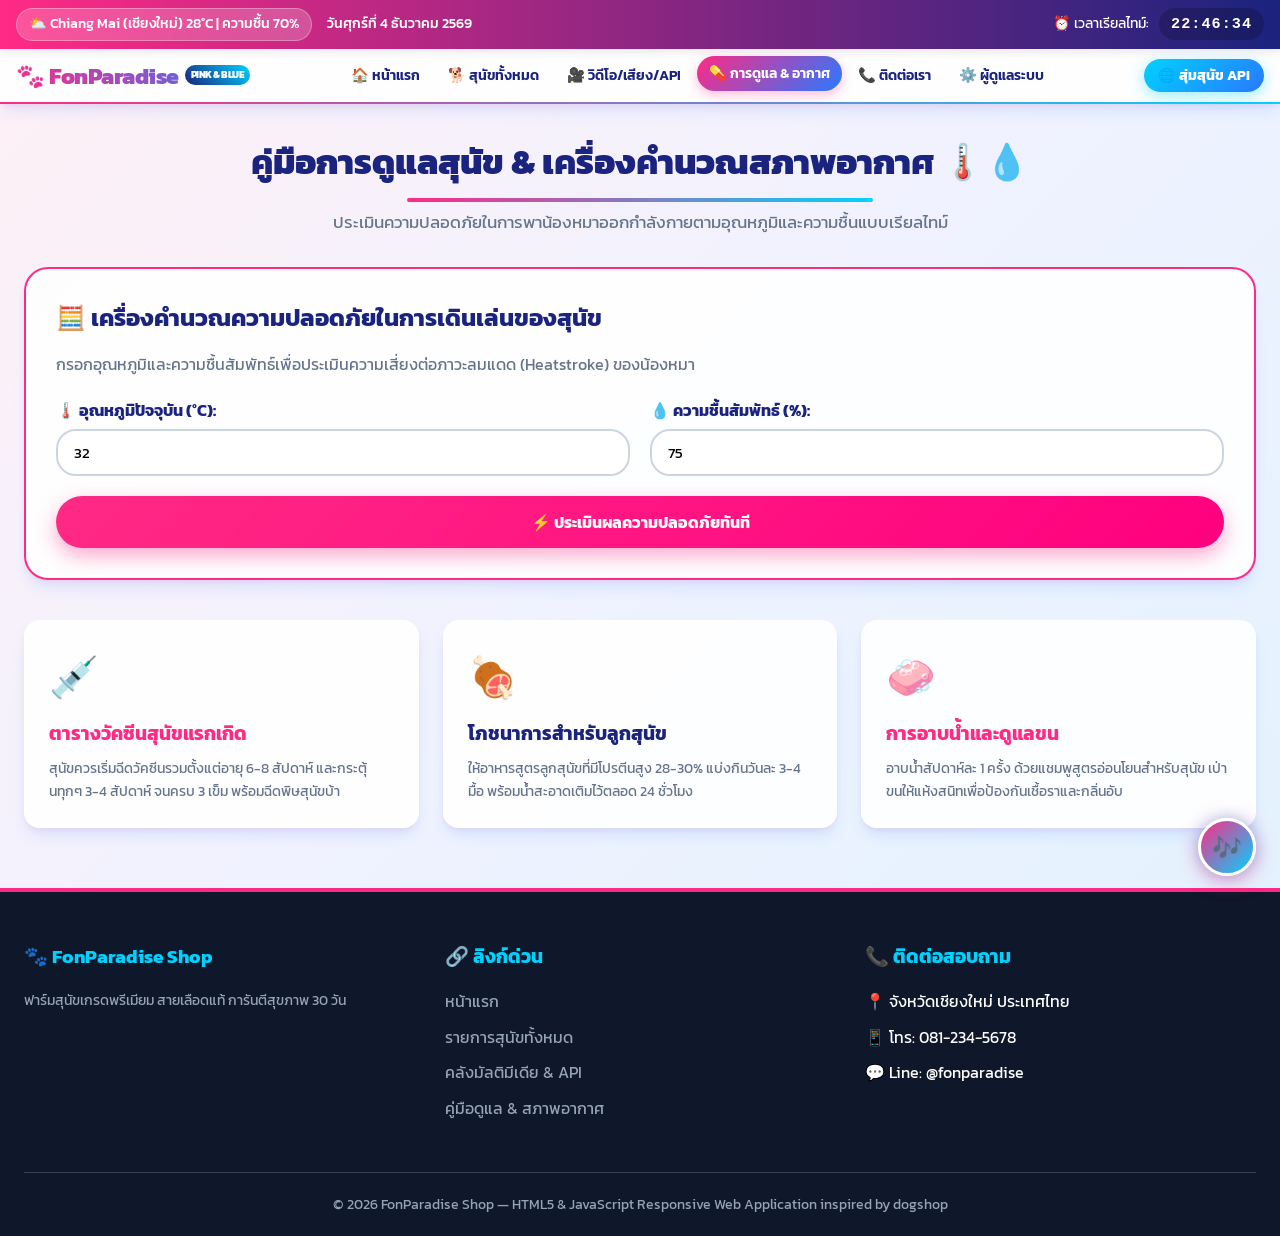
<file: care.html>
<!DOCTYPE html>
<html lang="th">
<head>
  <meta charset="UTF-8">
  <meta name="viewport" content="width=device-width, initial-scale=1.0">
  <title>คู่มือการดูแล & คำนวณสภาพอากาศ — Fon Paradise</title>
  <link rel="preconnect" href="https://fonts.googleapis.com">
  <link rel="preconnect" href="https://fonts.gstatic.com" crossorigin>
  <link href="https://fonts.googleapis.com/css2?family=Kanit:wght@300;400;600;700;800;900&display=swap" rel="stylesheet">
  <link rel="stylesheet" href="css/style.css">
</head>
<body>

  <!-- Top Real-time Weather Bar -->
  <div class="top-bar">
    <div class="top-bar-info">
      <span class="weather-badge" id="top-bar-weather">🌤️ กำลังโหลดสภาพอากาศ...</span>
      <span id="live-date" style="font-weight: 500;">วันพุธที่ 9 กันยายน 2569</span>
    </div>
    <div style="display: flex; align-items: center; gap: 10px;">
      <span>⏰ เวลาเรียลไทม์:</span>
      <span class="clock-badge" id="live-clock">00:00:00</span>
    </div>
  </div>

  <!-- Navigation Header -->
  <nav class="navbar">
    <div class="nav-container">
      <a href="index.html" class="logo">
        🐾 FonParadise <span class="badge">Pink & Blue</span>
      </a>
      
      <ul class="nav-links" id="nav-links">
        <li><a href="index.html" class="nav-link">🏠 หน้าแรก</a></li>
        <li><a href="dogs.html" class="nav-link">🐕 สุนัขทั้งหมด</a></li>
        <li><a href="gallery.html" class="nav-link">🎥 วิดีโอ/เสียง/API</a></li>
        <li><a href="care.html" class="nav-link active">💊 การดูแล & อากาศ</a></li>
        <li><a href="contact.html" class="nav-link">📞 ติดต่อเรา</a></li>
        <li><a href="admin.html" class="nav-link">⚙️ ผู้ดูแลระบบ</a></li>
      </ul>

      <div class="nav-actions">
        <button class="btn-action-overlay" onclick="window.appManager.openApiOverlay()">
          🌐 สุ่มสุนัข API
        </button>
        <button class="mobile-menu-btn" id="mobile-menu-btn">☰</button>
      </div>
    </div>
  </nav>

  <!-- Care & Weather Calculator Content -->
  <main class="section-container" style="margin-top: 30px;">
    <div class="section-title">
      <h2>คู่มือการดูแลสุนัข & เครื่องคำนวณสภาพอากาศ 🌡️💧</h2>
      <p>ประเมินความปลอดภัยในการพาน้องหมาออกกำลังกายตามอุณหภูมิและความชื้นแบบเรียลไทม์</p>
    </div>

    <!-- Weather Dog Safety Calculator -->
    <div style="background: var(--card-bg); padding: 30px; border-radius: var(--radius-lg); box-shadow: var(--shadow-md); margin-bottom: 40px; border: 2px solid var(--primary-pink);">
      <h3 style="color: var(--primary-blue); font-size: 1.5rem; margin-bottom: 15px;">🧮 เครื่องคำนวณความปลอดภัยในการเดินเล่นของสุนัข</h3>
      <p style="color: var(--text-muted); margin-bottom: 20px;">
        กรอกอุณหภูมิและความชื้นสัมพัทธ์เพื่อประเมินความเสี่ยงต่อภาวะลมแดด (Heatstroke) ของน้องหมา
      </p>

      <div style="display: grid; grid-template-columns: repeat(auto-fit, minmax(220px, 1fr)); gap: 20px; margin-bottom: 20px;">
        <div>
          <label style="font-weight: bold; color: var(--primary-blue);">🌡️ อุณหภูมิปัจจุบัน (°C):</label>
          <input type="number" id="calc-temp" class="input-search" style="width: 100%; margin-top: 6px;" value="32" min="10" max="45">
        </div>

        <div>
          <label style="font-weight: bold; color: var(--primary-blue);">💧 ความชื้นสัมพัทธ์ (%):</label>
          <input type="number" id="calc-humidity" class="input-search" style="width: 100%; margin-top: 6px;" value="75" min="10" max="100">
        </div>
      </div>

      <button class="btn-primary" style="width: 100%; justify-content: center; padding: 14px;" onclick="calculateDogSafety()">
        ⚡ ประเมินผลความปลอดภัยทันที
      </button>

      <div id="safety-result" style="margin-top: 20px; padding: 20px; border-radius: var(--radius-md); background: var(--light-pink); text-align: center; display: none;">
        <!-- Calculated Result -->
      </div>
    </div>

    <!-- Care Tips Grid -->
    <div class="grid-cards">
      <div class="dog-card" style="padding: 24px;">
        <div style="font-size: 2.5rem; margin-bottom: 10px;">💉</div>
        <h3 style="color: var(--primary-pink);">ตารางวัคซีนสุนัขแรกเกิด</h3>
        <p style="color: var(--text-muted); font-size: 0.9rem; margin-top: 8px;">
          สุนัขควรเริ่มฉีดวัคซีนรวมตั้งแต่อายุ 6-8 สัปดาห์ และกระตุ้นทุกๆ 3-4 สัปดาห์ จนครบ 3 เข็ม พร้อมฉีดพิษสุนัขบ้า
        </p>
      </div>

      <div class="dog-card" style="padding: 24px;">
        <div style="font-size: 2.5rem; margin-bottom: 10px;">🍖</div>
        <h3 style="color: var(--primary-blue);">โภชนาการสำหรับลูกสุนัข</h3>
        <p style="color: var(--text-muted); font-size: 0.9rem; margin-top: 8px;">
          ให้อาหารสูตรลูกสุนัขที่มีโปรตีนสูง 28-30% แบ่งกินวันละ 3-4 มื้อ พร้อมน้ำสะอาดเติมไว้ตลอด 24 ชั่วโมง
        </p>
      </div>

      <div class="dog-card" style="padding: 24px;">
        <div style="font-size: 2.5rem; margin-bottom: 10px;">🧼</div>
        <h3 style="color: var(--primary-pink);">การอาบน้ำและดูแลขน</h3>
        <p style="color: var(--text-muted); font-size: 0.9rem; margin-top: 8px;">
          อาบน้ำสัปดาห์ละ 1 ครั้ง ด้วยแชมพูสูตรอ่อนโยนสำหรับสุนัข เป่าขนให้แห้งสนิทเพื่อป้องกันเชื้อราและกลิ่นอับ
        </p>
      </div>
    </div>
  </main>

  <!-- Footer -->
  <footer>
    <div class="footer-container">
      <div class="footer-col">
        <h4>🐾 FonParadise Shop</h4>
        <p style="color: #94a3b8; font-size: 0.9rem;">
          ฟาร์มสุนัขเกรดพรีเมียม สายเลือดแท้ การันตีสุขภาพ 30 วัน
        </p>
      </div>

      <div class="footer-col">
        <h4>🔗 ลิงก์ด่วน</h4>
        <ul>
          <li><a href="index.html">หน้าแรก</a></li>
          <li><a href="dogs.html">รายการสุนัขทั้งหมด</a></li>
          <li><a href="gallery.html">คลังมัลติมีเดีย & API</a></li>
          <li><a href="care.html">คู่มือดูแล & สภาพอากาศ</a></li>
        </ul>
      </div>

      <div class="footer-col">
        <h4>📞 ติดต่อสอบถาม</h4>
        <ul>
          <li>📍 จังหวัดเชียงใหม่ ประเทศไทย</li>
          <li>📱 โทร: 081-234-5678</li>
          <li>💬 Line: @fonparadise</li>
        </ul>
      </div>
    </div>

    <div class="footer-bottom">
      <p>© 2026 FonParadise Shop — HTML5 & JavaScript Responsive Web Application inspired by dogshop</p>
    </div>
  </footer>

  <!-- MODAL OVERLAYS -->
  <div class="overlay-modal" id="api-overlay-modal">
    <div class="modal-content">
      <div class="modal-header">
        <h3>🌐 Live Dog API Overlay</h3>
        <button class="btn-close-modal">✕</button>
      </div>
      <div class="modal-body" id="api-modal-content"></div>
    </div>
  </div>

  <script src="js/data.js"></script>
  <script src="js/weather.js"></script>
  <script src="js/app.js"></script>
  <script>
    function calculateDogSafety() {
      const temp = parseFloat(document.getElementById('calc-temp').value) || 30;
      const humidity = parseFloat(document.getElementById('calc-humidity').value) || 70;
      const resultBox = document.getElementById('safety-result');

      resultBox.style.display = 'block';

      // Heat Index approximation for dogs
      const score = temp + (humidity * 0.15);

      if (score >= 38) {
        resultBox.style.background = '#fef2f2';
        resultBox.style.border = '2px solid #ef4444';
        resultBox.innerHTML = `
          <h4 style="color: #dc2626; font-size: 1.3rem;">⚠️ ระดับความเสี่ยง: อันตรายสูงมาก! (High Risk)</h4>
          <p style="color: #991b1b; margin-top: 6px;">
            อุณหภูมิและความชื้นสูงเกินไป! <b>ห้าม</b> พาน้องหมาวิ่งเล่นกลางแจ้ง อาจเกิดภาวะ ฮีทสโตรก (Heatstroke) ได้ง่าย ให้พักผ่อนในห้องแอร์ค่ะ
          </p>
        `;
      } else if (score >= 34) {
        resultBox.style.background = '#fffbeb';
        resultBox.style.border = '2px solid #f59e0b';
        resultBox.innerHTML = `
          <h4 style="color: #d97706; font-size: 1.3rem;">⚡ ระดับความเสี่ยง: ปานกลาง (Moderate Risk)</h4>
          <p style="color: #92400e; margin-top: 6px;">
            ควรพาน้องหมาเดินเล่นในที่ร่มหรือสวนสาธารณะ และจำกัดเวลาไม่เกิน 15-20 นาที พกน้ำดื่มติดตัวตลอดเวลา
          </p>
        `;
      } else {
        resultBox.style.background = '#f0fdf4';
        resultBox.style.border = '2px solid #22c55e';
        resultBox.innerHTML = `
          <h4 style="color: #16a34a; font-size: 1.3rem;">✅ ระดับความเสี่ยง: ปลอดภัยดีเยี่ยม (Safe)</h4>
          <p style="color: #166534; margin-top: 6px;">
            สภาพอากาศแจ่มใสและเย็นสบาย เหมาะสำหรับการพาน้องหมาออกไปวิ่งเล่น ทำกิจกรรมกลางแจ้งและออกกำลังกายอย่างเต็มที่ค่ะ 🐕🏃
          </p>
        `;
      }
    }
  </script>
</body>
</html>
</file>
<file: css/style.css>
/* ==========================================================================
   Paw Paradise - Pink & Blue Vibrant Theme Stylesheet
   Inspired by dogshop structure
   ========================================================================== */

:root {
  --primary-pink: #ff2a85;
  --secondary-pink: #ff66b2;
  --light-pink: #ffe6f2;
  --accent-pink: #ff007f;
  
  --primary-blue: #1a237e;
  --secondary-blue: #2979ff;
  --light-blue: #e8f0fe;
  --cyan-blue: #00d2ff;

  --dark-bg: #0f172a;
  --card-bg: rgba(255, 255, 255, 0.9);
  --glass-border: rgba(255, 255, 255, 0.4);
  --text-main: #1e293b;
  --text-muted: #64748b;
  --text-light: #ffffff;
  
  --shadow-sm: 0 4px 6px -1px rgba(0, 0, 0, 0.05);
  --shadow-md: 0 10px 15px -3px rgba(41, 121, 255, 0.12), 0 4px 6px -2px rgba(255, 42, 133, 0.1);
  --shadow-lg: 0 20px 25px -5px rgba(255, 42, 133, 0.2), 0 10px 10px -5px rgba(41, 121, 255, 0.15);
  --shadow-neon: 0 0 20px rgba(255, 42, 133, 0.4), 0 0 40px rgba(0, 210, 255, 0.3);

  --radius-sm: 8px;
  --radius-md: 16px;
  --radius-lg: 24px;

  --font-main: 'Kanit', 'Prompt', -apple-system, BlinkMacSystemFont, "Segoe UI", Roboto, sans-serif;
  --transition: all 0.3s cubic-bezier(0.4, 0, 0.2, 1);
}

/* Reset & Base Styles */
* {
  margin: 0;
  padding: 0;
  box-sizing: border-box;
}

body {
  font-family: var(--font-main);
  background: linear-gradient(135deg, #fff0f6 0%, #eef2ff 50%, #e0f2fe 100%);
  color: var(--text-main);
  min-height: 100vh;
  line-height: 1.6;
  overflow-x: hidden;
}

a {
  text-decoration: none;
  color: inherit;
  transition: var(--transition);
}

img {
  max-width: 100%;
  height: auto;
  display: block;
}

button {
  font-family: var(--font-main);
  cursor: pointer;
  border: none;
  outline: none;
  transition: var(--transition);
}

/* Top Announcement / Weather Bar */
.top-bar {
  background: linear-gradient(90deg, var(--primary-pink), var(--primary-blue));
  color: var(--text-light);
  padding: 8px 16px;
  font-size: 0.88rem;
  display: flex;
  justify-content: space-between;
  align-items: center;
  box-shadow: 0 2px 10px rgba(0,0,0,0.1);
  position: relative;
  z-index: 101;
}

.top-bar-info {
  display: flex;
  align-items: center;
  gap: 15px;
  flex-wrap: wrap;
}

.weather-badge {
  background: rgba(255, 255, 255, 0.2);
  backdrop-filter: blur(5px);
  padding: 4px 12px;
  border-radius: 20px;
  display: inline-flex;
  align-items: center;
  gap: 8px;
  font-weight: 500;
  border: 1px solid rgba(255, 255, 255, 0.3);
}

.clock-badge {
  background: rgba(0, 0, 0, 0.2);
  padding: 4px 12px;
  border-radius: 20px;
  font-family: monospace;
  font-size: 0.95rem;
  font-weight: bold;
  letter-spacing: 1px;
}

/* Header & Navbar */
.navbar {
  position: sticky;
  top: 0;
  background: rgba(255, 255, 255, 0.92);
  backdrop-filter: blur(15px);
  border-bottom: 2px solid transparent;
  border-image: linear-gradient(90deg, var(--primary-pink), var(--cyan-blue)) 1;
  z-index: 100;
  box-shadow: var(--shadow-md);
}

.nav-container {
  max-width: 1320px;
  margin: 0 auto;
  padding: 8px 16px;
  display: flex;
  justify-content: space-between;
  align-items: center;
  gap: 12px;
}

.logo {
  display: flex;
  align-items: center;
  gap: 6px;
  font-size: 1.45rem;
  font-weight: 800;
  background: linear-gradient(45deg, var(--primary-pink), var(--secondary-blue));
  -webkit-background-clip: text;
  -webkit-text-fill-color: transparent;
  letter-spacing: -0.5px;
  white-space: nowrap;
  flex-shrink: 0;
}

.logo span.badge {
  font-size: 0.65rem;
  background: linear-gradient(45deg, var(--primary-blue), var(--cyan-blue));
  -webkit-text-fill-color: #fff;
  padding: 2px 6px;
  border-radius: 10px;
  text-transform: uppercase;
}

.nav-links {
  display: flex;
  align-items: center;
  gap: 4px;
  list-style: none;
  flex-wrap: nowrap;
}

.nav-link {
  padding: 6px 12px;
  border-radius: 18px;
  font-weight: 600;
  font-size: 0.9rem;
  color: var(--primary-blue);
  display: flex;
  align-items: center;
  gap: 4px;
  position: relative;
  white-space: nowrap;
}

.nav-link:hover, .nav-link.active {
  background: linear-gradient(135deg, var(--primary-pink), var(--secondary-blue));
  color: var(--text-light);
  box-shadow: 0 4px 12px rgba(255, 42, 133, 0.3);
  transform: translateY(-2px);
}

.nav-actions {
  display: flex;
  align-items: center;
  gap: 10px;
  flex-shrink: 0;
}

.btn-action-overlay {
  background: linear-gradient(135deg, #00d2ff, #2979ff);
  color: #fff;
  padding: 6px 14px;
  border-radius: 18px;
  font-size: 0.88rem;
  font-weight: 700;
  display: flex;
  align-items: center;
  gap: 6px;
  box-shadow: 0 4px 15px rgba(0, 210, 255, 0.4);
  white-space: nowrap;
  flex-shrink: 0;
}

.btn-action-overlay:hover {
  transform: scale(1.05);
  box-shadow: var(--shadow-neon);
}

.mobile-menu-btn {
  display: none;
  font-size: 1.5rem;
  background: transparent;
  color: var(--primary-blue);
  padding: 4px 8px;
}

/* Hero Section */
.hero-section {
  position: relative;
  padding: 60px 24px;
  max-width: 1280px;
  margin: 20px auto;
  border-radius: var(--radius-lg);
  background: linear-gradient(135deg, rgba(255,42,133,0.08) 0%, rgba(41,121,255,0.08) 100%),
              url('data:image/svg+xml;utf8,<svg xmlns="http://www.w3.org/2000/svg" width="100" height="100" viewBox="0 0 100 100"><path fill="%23ff66b2" opacity="0.05" d="M30,30 Q35,20 40,30 Q45,40 30,50 Q15,40 20,30 Z"/></svg>');
  border: 1px solid var(--glass-border);
  backdrop-filter: blur(10px);
  box-shadow: var(--shadow-lg);
  overflow: hidden;
}

.hero-grid {
  display: grid;
  grid-template-columns: 1.2fr 0.8fr;
  gap: 40px;
  align-items: center;
}

.hero-title {
  font-size: 3rem;
  font-weight: 900;
  line-height: 1.2;
  margin-bottom: 16px;
  background: linear-gradient(45deg, var(--primary-pink), var(--primary-blue), var(--cyan-blue));
  -webkit-background-clip: text;
  -webkit-text-fill-color: transparent;
}

.hero-subtitle {
  font-size: 1.15rem;
  color: var(--text-muted);
  margin-bottom: 24px;
}

.hero-buttons {
  display: flex;
  gap: 16px;
  flex-wrap: wrap;
}

.btn-primary {
  background: linear-gradient(135deg, var(--primary-pink), var(--accent-pink));
  color: white;
  padding: 14px 32px;
  border-radius: 30px;
  font-weight: 700;
  font-size: 1rem;
  box-shadow: 0 8px 20px rgba(255, 42, 133, 0.4);
  display: inline-flex;
  align-items: center;
  gap: 10px;
}

.btn-primary:hover {
  transform: translateY(-3px) scale(1.02);
  box-shadow: 0 12px 25px rgba(255, 42, 133, 0.6);
}

.btn-secondary {
  background: linear-gradient(135deg, var(--secondary-blue), var(--primary-blue));
  color: white;
  padding: 14px 32px;
  border-radius: 30px;
  font-weight: 700;
  font-size: 1rem;
  box-shadow: 0 8px 20px rgba(41, 121, 255, 0.3);
  display: inline-flex;
  align-items: center;
  gap: 10px;
}

.btn-secondary:hover {
  transform: translateY(-3px) scale(1.02);
  box-shadow: 0 12px 25px rgba(41, 121, 255, 0.5);
}

/* Weather & Clock Widget Hero Box */
.weather-hero-card {
  background: rgba(255, 255, 255, 0.9);
  padding: 24px;
  border-radius: var(--radius-md);
  border: 2px solid rgba(255, 102, 178, 0.3);
  box-shadow: var(--shadow-md);
  position: relative;
}

.weather-hero-card::before {
  content: '';
  position: absolute;
  top: -2px; left: -2px; right: -2px; bottom: -2px;
  background: linear-gradient(45deg, var(--primary-pink), var(--cyan-blue));
  border-radius: var(--radius-md);
  z-index: -1;
  opacity: 0.4;
}

.weather-header {
  display: flex;
  justify-content: space-between;
  align-items: center;
  border-bottom: 1px solid #e2e8f0;
  padding-bottom: 12px;
  margin-bottom: 16px;
}

.weather-header h3 {
  color: var(--primary-blue);
  font-size: 1.1rem;
  display: flex;
  align-items: center;
  gap: 8px;
}

.weather-metrics-grid {
  display: grid;
  grid-template-columns: repeat(2, 1fr);
  gap: 16px;
}

.metric-box {
  background: linear-gradient(135deg, var(--light-pink), var(--light-blue));
  padding: 16px;
  border-radius: var(--radius-sm);
  text-align: center;
}

.metric-val {
  font-size: 1.8rem;
  font-weight: 800;
  color: var(--primary-pink);
}

.metric-label {
  font-size: 0.85rem;
  color: var(--text-muted);
  font-weight: 600;
}

.weather-tip {
  margin-top: 16px;
  padding: 10px 14px;
  background: #f0fdf4;
  border-left: 4px solid #22c55e;
  border-radius: 4px;
  font-size: 0.88rem;
  color: #166534;
}

/* Category Grid & Cards (dogshop Inspired) */
.section-container {
  max-width: 1280px;
  margin: 40px auto;
  padding: 0 24px;
}

.section-title {
  text-align: center;
  margin-bottom: 30px;
}

.section-title h2 {
  font-size: 2.2rem;
  font-weight: 800;
  color: var(--primary-blue);
  position: relative;
  display: inline-block;
}

.section-title h2::after {
  content: '';
  display: block;
  width: 60%;
  height: 4px;
  background: linear-gradient(90deg, var(--primary-pink), var(--cyan-blue));
  margin: 8px auto 0;
  border-radius: 2px;
}

.section-title p {
  color: var(--text-muted);
  margin-top: 8px;
  font-size: 1.05rem;
}

.grid-cards {
  display: grid;
  grid-template-columns: repeat(auto-fit, minmax(280px, 1fr));
  gap: 24px;
}

/* Puppy Item Card */
.dog-card {
  background: var(--card-bg);
  border-radius: var(--radius-md);
  overflow: hidden;
  box-shadow: var(--shadow-md);
  transition: var(--transition);
  border: 1px solid var(--glass-border);
  display: flex;
  flex-direction: column;
  position: relative;
}

.dog-card:hover {
  transform: translateY(-8px);
  box-shadow: var(--shadow-lg);
  border-color: var(--secondary-pink);
}

.dog-card-img-wrap {
  position: relative;
  height: 220px;
  overflow: hidden;
  background: #e2e8f0;
}

.dog-card-img-wrap img {
  width: 100%;
  height: 100%;
  object-fit: cover;
  transition: transform 0.5s ease;
}

.dog-card:hover .dog-card-img-wrap img {
  transform: scale(1.08);
}

.card-badge-gender {
  position: absolute;
  top: 12px;
  left: 12px;
  padding: 4px 12px;
  border-radius: 12px;
  font-size: 0.8rem;
  font-weight: 700;
  color: white;
  backdrop-filter: blur(5px);
}

.badge-male { background: rgba(41, 121, 255, 0.85); }
.badge-female { background: rgba(255, 42, 133, 0.85); }

.card-quick-overlay-btns {
  position: absolute;
  bottom: 12px;
  right: 12px;
  display: flex;
  gap: 6px;
}

.btn-icon-overlay {
  background: rgba(255, 255, 255, 0.9);
  border: none;
  width: 36px;
  height: 36px;
  border-radius: 50%;
  display: flex;
  align-items: center;
  justify-content: center;
  font-size: 1rem;
  color: var(--primary-blue);
  box-shadow: 0 2px 8px rgba(0,0,0,0.15);
  transition: var(--transition);
}

.btn-icon-overlay:hover {
  background: var(--primary-pink);
  color: white;
  transform: scale(1.15);
}

.dog-card-body {
  padding: 20px;
  display: flex;
  flex-direction: column;
  flex-grow: 1;
}

.dog-card-breed {
  font-size: 0.85rem;
  text-transform: uppercase;
  color: var(--secondary-blue);
  font-weight: 700;
  letter-spacing: 0.5px;
}

.dog-card-name {
  font-size: 1.35rem;
  font-weight: 800;
  margin: 4px 0 8px;
  color: var(--primary-blue);
}

.dog-card-info {
  display: flex;
  gap: 12px;
  font-size: 0.85rem;
  color: var(--text-muted);
  margin-bottom: 12px;
}

.dog-card-price {
  font-size: 1.4rem;
  font-weight: 900;
  color: var(--primary-pink);
  margin-top: auto;
  margin-bottom: 16px;
}

.card-actions {
  display: grid;
  grid-template-columns: 1fr 1fr;
  gap: 10px;
}

.btn-card-detail {
  background: linear-gradient(135deg, var(--light-pink), var(--light-blue));
  color: var(--primary-blue);
  text-align: center;
  padding: 10px;
  border-radius: var(--radius-sm);
  font-weight: 700;
  font-size: 0.9rem;
}

.btn-card-detail:hover {
  background: var(--primary-blue);
  color: white;
}

.btn-card-buy {
  background: linear-gradient(135deg, var(--primary-pink), var(--accent-pink));
  color: white;
  text-align: center;
  padding: 10px;
  border-radius: var(--radius-sm);
  font-weight: 700;
  font-size: 0.9rem;
  box-shadow: 0 4px 10px rgba(255, 42, 133, 0.3);
}

.btn-card-buy:hover {
  transform: scale(1.03);
}

/* Filter Controls Container */
.filter-bar {
  background: var(--card-bg);
  padding: 20px;
  border-radius: var(--radius-md);
  box-shadow: var(--shadow-md);
  margin-bottom: 30px;
  display: flex;
  flex-wrap: wrap;
  gap: 16px;
  align-items: center;
  justify-content: space-between;
  border: 1px solid var(--glass-border);
}

.filter-group {
  display: flex;
  align-items: center;
  gap: 10px;
  flex-wrap: wrap;
}

.filter-group label {
  font-weight: 700;
  color: var(--primary-blue);
  font-size: 0.95rem;
}

.select-custom, .input-search {
  padding: 10px 16px;
  border-radius: 20px;
  border: 2px solid #cbd5e1;
  background: white;
  font-family: var(--font-main);
  font-size: 0.95rem;
  outline: none;
  transition: var(--transition);
}

.select-custom:focus, .input-search:focus {
  border-color: var(--primary-pink);
  box-shadow: 0 0 0 3px rgba(255, 42, 133, 0.2);
}

/* Dynamic Dog Detail Page Styles */
.detail-grid {
  display: grid;
  grid-template-columns: 1.1fr 0.9fr;
  gap: 40px;
  background: var(--card-bg);
  padding: 30px;
  border-radius: var(--radius-lg);
  box-shadow: var(--shadow-lg);
}

.detail-main-img {
  width: 100%;
  height: 380px;
  object-fit: cover;
  border-radius: var(--radius-md);
  box-shadow: var(--shadow-md);
}

.detail-thumbnails {
  display: flex;
  gap: 12px;
  margin-top: 16px;
}

.detail-thumb {
  width: 80px;
  height: 80px;
  object-fit: cover;
  border-radius: var(--radius-sm);
  cursor: pointer;
  border: 2px solid transparent;
  transition: var(--transition);
}

.detail-thumb:hover, .detail-thumb.active {
  border-color: var(--primary-pink);
  transform: scale(1.05);
}

.spec-table {
  width: 100%;
  border-collapse: collapse;
  margin: 20px 0;
}

.spec-table th, .spec-table td {
  padding: 12px 16px;
  border-bottom: 1px solid #e2e8f0;
  text-align: left;
}

.spec-table th {
  background: var(--light-pink);
  color: var(--primary-pink);
}

/* Interactive Overlay Modals */
.overlay-modal {
  position: fixed;
  top: 0;
  left: 0;
  width: 100vw;
  height: 100vh;
  background: rgba(15, 23, 42, 0.85);
  backdrop-filter: blur(8px);
  z-index: 999;
  display: flex;
  align-items: center;
  justify-content: center;
  padding: 20px;
  opacity: 0;
  pointer-events: none;
  transition: opacity 0.3s ease;
}

.overlay-modal.active {
  opacity: 1;
  pointer-events: auto;
}

.modal-content {
  background: white;
  border-radius: var(--radius-lg);
  max-width: 750px;
  width: 100%;
  max-height: 90vh;
  overflow-y: auto;
  position: relative;
  box-shadow: var(--shadow-neon);
  animation: modalPop 0.3s cubic-bezier(0.34, 1.56, 0.64, 1);
  border: 3px solid var(--secondary-pink);
}

@keyframes modalPop {
  0% { transform: scale(0.8); opacity: 0; }
  100% { transform: scale(1); opacity: 1; }
}

.modal-header {
  background: linear-gradient(135deg, var(--primary-pink), var(--primary-blue));
  color: white;
  padding: 16px 24px;
  display: flex;
  justify-content: space-between;
  align-items: center;
  border-top-left-radius: calc(var(--radius-lg) - 3px);
  border-top-right-radius: calc(var(--radius-lg) - 3px);
}

.modal-header h3 {
  font-size: 1.3rem;
  display: flex;
  align-items: center;
  gap: 10px;
}

.btn-close-modal {
  background: rgba(255, 255, 255, 0.2);
  color: white;
  border: none;
  width: 32px;
  height: 32px;
  border-radius: 50%;
  font-size: 1.2rem;
  display: flex;
  align-items: center;
  justify-content: center;
}

.btn-close-modal:hover {
  background: rgba(255, 255, 255, 0.4);
  transform: rotate(90deg);
}

.modal-body {
  padding: 24px;
}

/* Lightbox Modal */
.lightbox-img-wrap {
  text-align: center;
}

.lightbox-img-wrap img {
  max-height: 60vh;
  margin: 0 auto;
  border-radius: var(--radius-md);
  box-shadow: var(--shadow-md);
}

.lightbox-caption {
  margin-top: 15px;
  font-size: 1.1rem;
  font-weight: 700;
  color: var(--primary-blue);
}

/* Video Player Overlay */
.video-container {
  position: relative;
  padding-bottom: 56.25%;
  height: 0;
  overflow: hidden;
  border-radius: var(--radius-md);
  background: black;
}

.video-container video, .video-container iframe {
  position: absolute;
  top: 0;
  left: 0;
  width: 100%;
  height: 100%;
}

/* Audio Player Overlay */
.audio-player-card {
  text-align: center;
  padding: 20px;
}

.audio-visualizer {
  display: flex;
  justify-content: center;
  align-items: flex-end;
  gap: 6px;
  height: 80px;
  margin: 20px 0;
}

.bar {
  width: 10px;
  background: linear-gradient(to top, var(--primary-pink), var(--cyan-blue));
  border-radius: 5px;
  height: 20%;
  transition: height 0.1s ease;
}

.audio-visualizer.playing .bar {
  animation: soundWave 0.8s infinite ease-in-out alternate;
}

.audio-visualizer.playing .bar:nth-child(1) { animation-delay: 0.1s; }
.audio-visualizer.playing .bar:nth-child(2) { animation-delay: 0.3s; }
.audio-visualizer.playing .bar:nth-child(3) { animation-delay: 0.2s; }
.audio-visualizer.playing .bar:nth-child(4) { animation-delay: 0.5s; }
.audio-visualizer.playing .bar:nth-child(5) { animation-delay: 0.4s; }

@keyframes soundWave {
  0% { height: 15%; }
  100% { height: 95%; }
}

.btn-play-bark {
  background: linear-gradient(135deg, var(--primary-pink), var(--cyan-blue));
  color: white;
  padding: 12px 28px;
  border-radius: 30px;
  font-size: 1.1rem;
  font-weight: 700;
  box-shadow: 0 4px 15px rgba(255, 42, 133, 0.4);
}

/* API Overlay Box */
.api-result-box {
  background: var(--light-blue);
  border-radius: var(--radius-md);
  padding: 20px;
  text-align: center;
  min-height: 200px;
  display: flex;
  flex-direction: column;
  align-items: center;
  justify-content: center;
}

.api-dog-img {
  width: 240px;
  height: 240px;
  object-fit: cover;
  border-radius: 50%;
  border: 4px solid var(--primary-pink);
  margin-bottom: 16px;
  box-shadow: var(--shadow-md);
}

/* Footer */
footer {
  background: var(--dark-bg);
  color: white;
  padding: 50px 24px 20px;
  margin-top: 60px;
  border-top: 4px solid var(--primary-pink);
}

.footer-container {
  max-width: 1280px;
  margin: 0 auto;
  display: grid;
  grid-template-columns: repeat(auto-fit, minmax(220px, 1fr));
  gap: 30px;
}

.footer-col h4 {
  color: var(--cyan-blue);
  margin-bottom: 16px;
  font-size: 1.2rem;
}

.footer-col ul {
  list-style: none;
}

.footer-col ul li {
  margin-bottom: 10px;
}

.footer-col ul li a {
  color: #94a3b8;
}

.footer-col ul li a:hover {
  color: var(--secondary-pink);
}

.footer-bottom {
  text-align: center;
  border-top: 1px solid #334155;
  padding-top: 20px;
  margin-top: 40px;
  color: #94a3b8;
  font-size: 0.9rem;
}

/* Mobile Responsiveness */
@media (max-width: 1024px) {
  .hero-grid, .detail-grid {
    grid-template-columns: 1fr;
  }
  .hero-title {
    font-size: 2.4rem;
  }
}

/* Mobile & Laptop Responsiveness */
@media (max-width: 1080px) {
  .top-bar {
    flex-direction: column;
    gap: 6px;
    text-align: center;
  }
  
  .nav-links {
    display: none;
    position: absolute;
    top: 100%;
    left: 0;
    width: 100%;
    background: rgba(255, 255, 255, 0.98);
    flex-direction: column;
    padding: 20px;
    box-shadow: var(--shadow-lg);
    border-bottom: 3px solid var(--primary-pink);
  }

  .nav-links.active {
    display: flex;
  }

  .mobile-menu-btn {
    display: block;
  }

  .hero-title {
    font-size: 2rem;
  }

  .hero-buttons {
    flex-direction: column;
  }

  .btn-primary, .btn-secondary {
    width: 100%;
    justify-content: center;
  }

  .weather-metrics-grid {
    grid-template-columns: 1fr;
  }

  .bg-music-btn {
    bottom: 16px;
    right: 16px;
    width: 48px;
    height: 48px;
    font-size: 1.2rem;
  }
}

/* Floating Bottom-Right Background Music Overlay Button */
.bg-music-btn {
  position: fixed;
  bottom: 24px;
  right: 24px;
  width: 58px;
  height: 58px;
  border-radius: 50%;
  background: linear-gradient(135deg, var(--primary-pink), var(--cyan-blue));
  color: white;
  box-shadow: 0 4px 20px rgba(255, 42, 133, 0.5), 0 0 15px rgba(0, 210, 255, 0.4);
  z-index: 1000;
  display: flex;
  align-items: center;
  justify-content: center;
  font-size: 1.5rem;
  transition: var(--transition);
  border: 3px solid white;
}

.bg-music-btn:hover {
  transform: scale(1.12) rotate(10deg);
  box-shadow: var(--shadow-neon);
}

.bg-music-btn.playing {
  animation: pulseMusic 2s infinite ease-in-out;
}

@keyframes pulseMusic {
  0% { box-shadow: 0 0 0 0 rgba(255, 42, 133, 0.7), 0 0 20px rgba(0, 210, 255, 0.5); }
  70% { box-shadow: 0 0 0 15px rgba(255, 42, 133, 0), 0 0 30px rgba(0, 210, 255, 0); }
  100% { box-shadow: 0 0 0 0 rgba(255, 42, 133, 0), 0 0 0 rgba(0, 210, 255, 0); }
}

.bg-music-tooltip {
  position: absolute;
  right: 68px;
  background: rgba(15, 23, 42, 0.88);
  color: white;
  padding: 6px 14px;
  border-radius: 14px;
  font-size: 0.85rem;
  font-weight: 600;
  white-space: nowrap;
  pointer-events: none;
  opacity: 0;
  transform: translateX(10px);
  transition: var(--transition);
  backdrop-filter: blur(5px);
  border: 1px solid var(--secondary-pink);
}

.bg-music-btn:hover .bg-music-tooltip {
  opacity: 1;
  transform: translateX(0);
}
</file>
